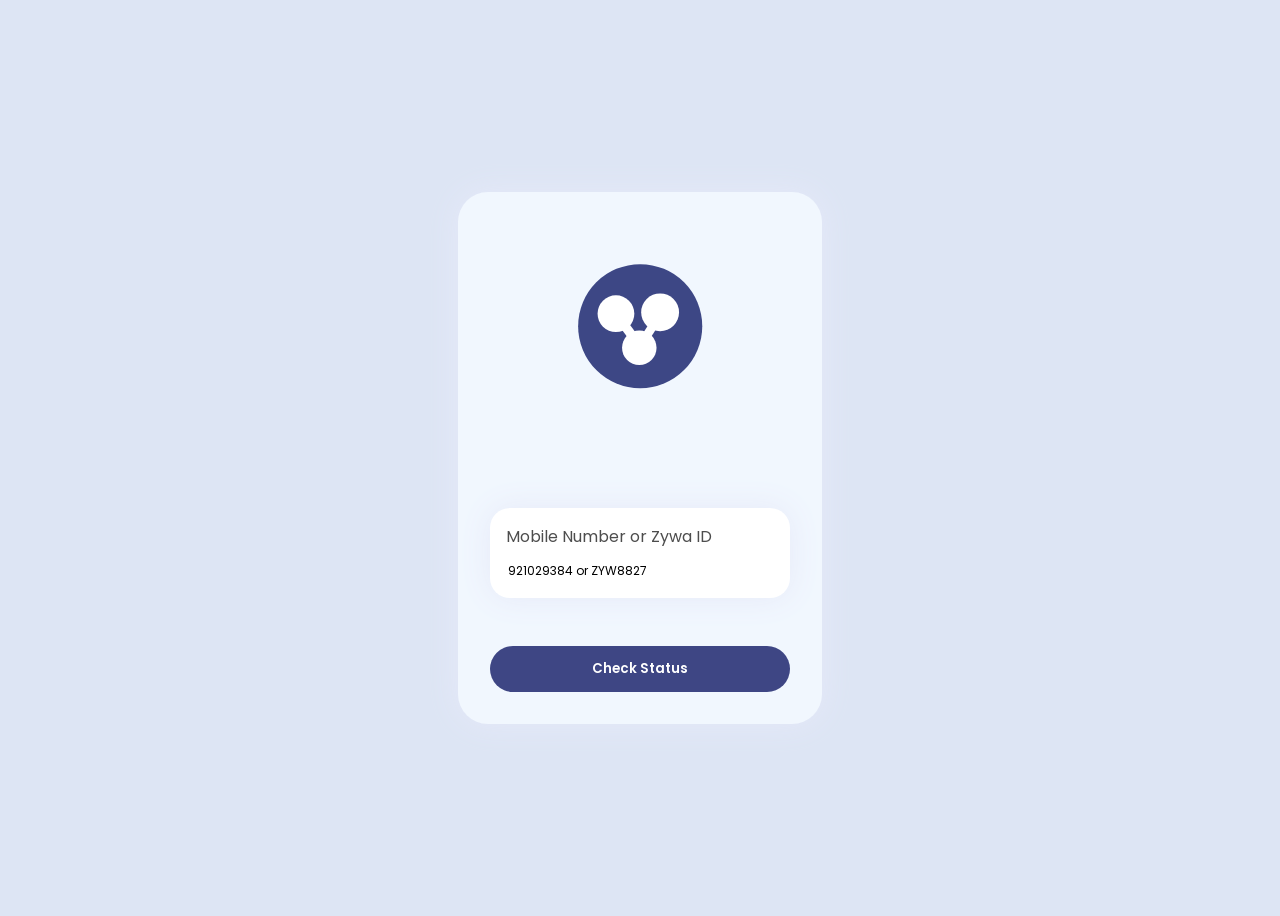
<file: public/index.html>
<!DOCTYPE html>
<html lang="en">
<head>
    <meta charset="UTF-8">
    <meta name="viewport" content="width=device-width, initial-scale=1.0">
    <title>Document</title>
    <link rel="stylesheet" href="./main.css">
</head>
<body>
      <form action="http://localhost:3000/get_card_status" method="POST">
      <div class="screen-1">
        <svg class="logo" xmlns="http://www.w3.org/2000/svg" xmlns:xlink="http://www.w3.org/1999/xlink" version="1.1" width="300" height="300" viewbox="0 0 640 480" xml:space="preserve">
          <g transform="matrix(3.31 0 0 3.31 320.4 240.4)">
            <circle style="stroke: rgb(0,0,0); stroke-width: 0; stroke-dasharray: none; stroke-linecap: butt; stroke-dashoffset: 0; stroke-linejoin: miter; stroke-miterlimit: 4; fill: rgb(61,71,133); fill-rule: nonzero; opacity: 1;" cx="0" cy="0" r="40"></circle>
          </g>
          <g transform="matrix(0.98 0 0 0.98 268.7 213.7)">
            <circle style="stroke: rgb(0,0,0); stroke-width: 0; stroke-dasharray: none; stroke-linecap: butt; stroke-dashoffset: 0; stroke-linejoin: miter; stroke-miterlimit: 4; fill: rgb(255,255,255); fill-rule: nonzero; opacity: 1;" cx="0" cy="0" r="40"></circle>
          </g>
          <g transform="matrix(1.01 0 0 1.01 362.9 210.9)">
            <circle style="stroke: rgb(0,0,0); stroke-width: 0; stroke-dasharray: none; stroke-linecap: butt; stroke-dashoffset: 0; stroke-linejoin: miter; stroke-miterlimit: 4; fill: rgb(255,255,255); fill-rule: nonzero; opacity: 1;" cx="0" cy="0" r="40"></circle>
          </g>
          <g transform="matrix(0.92 0 0 0.92 318.5 286.5)">
            <circle style="stroke: rgb(0,0,0); stroke-width: 0; stroke-dasharray: none; stroke-linecap: butt; stroke-dashoffset: 0; stroke-linejoin: miter; stroke-miterlimit: 4; fill: rgb(255,255,255); fill-rule: nonzero; opacity: 1;" cx="0" cy="0" r="40"></circle>
          </g>
          <g transform="matrix(0.16 -0.12 0.49 0.66 290.57 243.57)">
            <polygon style="stroke: rgb(0,0,0); stroke-width: 0; stroke-dasharray: none; stroke-linecap: butt; stroke-dashoffset: 0; stroke-linejoin: miter; stroke-miterlimit: 4; fill: rgb(255,255,255); fill-rule: nonzero; opacity: 1;" points="-50,-50 -50,50 50,50 50,-50 "></polygon>
          </g>
          <g transform="matrix(0.16 0.1 -0.44 0.69 342.03 248.34)">
            <polygon style="stroke: rgb(0,0,0); stroke-width: 0; stroke-dasharray: none; stroke-linecap: butt; stroke-dashoffset: 0; stroke-linejoin: miter; stroke-miterlimit: 4; fill: rgb(255,255,255); fill-rule: nonzero; opacity: 1;" vector-effect="non-scaling-stroke" points="-50,-50 -50,50 50,50 50,-50 "></polygon>
          </g>
        </svg>
        <div class="password">
          <label for="password">Mobile Number or Zywa ID </label>
          <div class="sec-2">
            <ion-icon name="lock-closed-outline"></ion-icon>
            <input class="pas" type="text" name="mobile" placeholder="921029384 or ZYW8827"/>
            <ion-icon class="show-hide" name="eye-outline"></ion-icon>
          </div>
        </div>
        <button class="login" type="submit">Check Status </button>

      </div>
    </form>
</body>
</html>
</file>
<file: public/main.css>
@import url('https://fonts.googleapis.com/css2?family=Poppins&display=swap');
* {
font-family: "Poppins";
}
/* .img{
    width: 100px;
    height: 100px;
} */
body {
overflow-y: hidden;
display: flex;
justify-content: center;
align-items: center;
background: #dde5f4;
height: 100vh;
}

.screen-1 {
background: #f1f7fe;
padding: 2em;
display: flex;
flex-direction: column;
border-radius: 30px;
box-shadow: 0 0 2em #e6e9f9;
gap: 2em;
}
.screen-1 .logo {
margin-top: -3em;
}
.screen-1 .email {
background: white;
box-shadow: 0 0 2em #e6e9f9;
padding: 1em;
display: flex;
flex-direction: column;
gap: 0.5em;
border-radius: 20px;
color: #4d4d4d;
margin-top: -3em;
}
.screen-1 .email input {
outline: none;
border: none;
}
.screen-1 .email input::-moz-placeholder {
color: black;
font-size: 0.9em;
}
.screen-1 .email input:-ms-input-placeholder {
color: black;
font-size: 0.9em;
}
.screen-1 .email input::placeholder {
color: black;
font-size: 0.9em;
}
.screen-1 .email ion-icon {
color: #4d4d4d;
margin-bottom: -0.2em;
}
.screen-1 .password {
background: white;
box-shadow: 0 0 2em #e6e9f9;
padding: 1em;
display: flex;
flex-direction: column;
gap: 0.5em;
border-radius: 20px;
color: #4d4d4d;
}
.screen-1 .password input {
outline: none;
border: none;
}
.screen-1 .password input::-moz-placeholder {
color: black;
font-size: 0.9em;
}
.screen-1 .password input:-ms-input-placeholder {
color: black;
font-size: 0.9em;
}
.screen-1 .password input::placeholder {
color: black;
font-size: 0.9em;
}
.screen-1 .password ion-icon {
color: #4d4d4d;
margin-bottom: -0.2em;
}
.screen-1 .password .show-hide {
margin-right: -5em;
}
.screen-1 .login {
padding: 1em;
background: #3e4684;
color: white;
border: none;
border-radius: 30px;
font-weight: 600;
}
.login {
    margin-top: 1rem;
padding: 1em;
background: #3e4684;
color: white;
border: none;
border-radius: 30px;
font-weight: 600;
}
.screen-1 .footer {
display: flex;
font-size: 0.7em;
color: #5e5e5e;
gap: 14em;
padding-bottom: 10em;
}
.screen-1 .footer span {
cursor: pointer;
}

button {
cursor: pointer;
}
</file>
